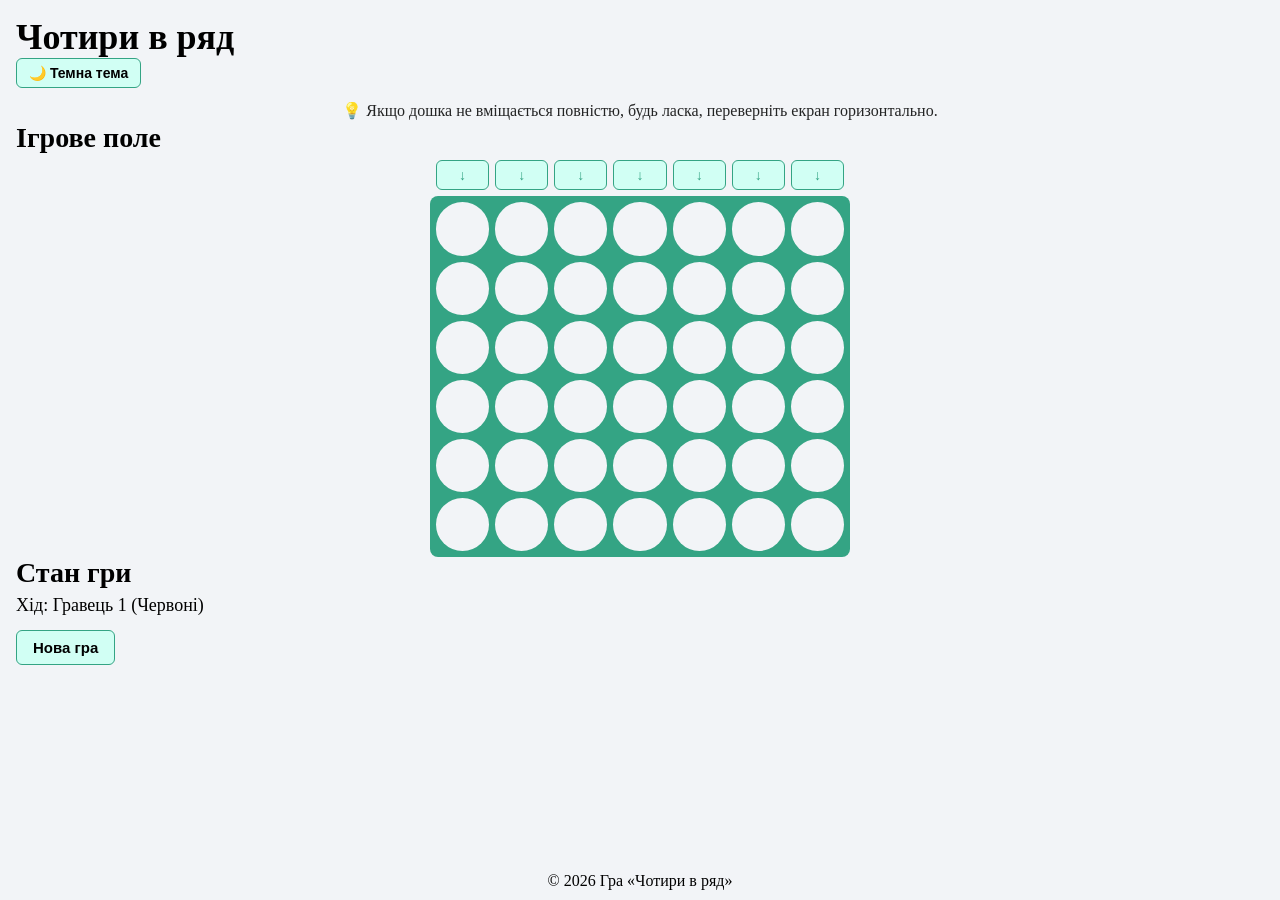
<file: index.html>
<!doctype html>
<html lang="uk">
    <head>
        <meta charset="utf-8">
        <title>Чотири в ряд</title>
        <meta name="description" content="Гра для двох гравців у браузері">
        <link rel="stylesheet" href="style.css">
        <script src="script.js" defer></script>
    </head>
    <body>
        <header>
            <h1>Чотири в ряд</h1>
            <button type="button" id="theme-toggle" class="theme-toggle-btn">🌙 Темна тема</button>
            <p class="rotate-hint">💡 Якщо дошка не вміщається повністю, будь ласка, переверніть екран горизонтально.</p>
        </header>
        <main>
            <section aria-labelledby="board-title">
                <h2 id="board-title">Ігрове поле</h2>
                <div class="controls">
                    <button class="col-btn" type="button" aria-label="Скинути фішку 1">↓</button>
                    <button class="col-btn" type="button" aria-label="Скинути фішку 2">↓</button>
                    <button class="col-btn" type="button" aria-label="Скинути фішку 3">↓</button>
                    <button class="col-btn" type="button" aria-label="Скинути фішку 4">↓</button>
                    <button class="col-btn" type="button" aria-label="Скинути фішку 5">↓</button>
                    <button class="col-btn" type="button" aria-label="Скинути фішку 6">↓</button>
                    <button class="col-btn" type="button" aria-label="Скинути фішку 7">↓</button>
                </div>
                <div class="board" id="board">
                    <div class="cell"></div>
                    <div class="cell"></div>
                    <div class="cell"></div>
                    <div class="cell"></div>
                    <div class="cell"></div>
                    <div class="cell"></div>
                    <div class="cell"></div>
                    <div class="cell"></div>
                    <div class="cell"></div>
                    <div class="cell"></div>
                    <div class="cell"></div>
                    <div class="cell"></div>
                    <div class="cell"></div>
                    <div class="cell"></div>
                    <div class="cell"></div>
                    <div class="cell"></div>
                    <div class="cell"></div>
                    <div class="cell"></div>
                    <div class="cell"></div>
                    <div class="cell"></div>
                    <div class="cell"></div>
                    <div class="cell"></div>
                    <div class="cell"></div>
                    <div class="cell"></div>
                    <div class="cell"></div>
                    <div class="cell"></div>
                    <div class="cell"></div>
                    <div class="cell"></div>
                    <div class="cell"></div>
                    <div class="cell"></div>
                    <div class="cell"></div>
                    <div class="cell"></div>
                    <div class="cell"></div>
                    <div class="cell"></div>
                    <div class="cell"></div>
                    <div class="cell"></div>
                    <div class="cell"></div>
                    <div class="cell"></div>
                    <div class="cell"></div>
                    <div class="cell"></div>
                    <div class="cell"></div>
                    <div class="cell"></div>
                </div>
            </section>
    
            <section aria-labelledby="panel-title">
                <h2 id="panel-title">Стан гри</h2>
                <p id="status">Хід: Гравець 1</p>
                <button class="theme-toggle-btn" type="button" id="reset">Нова гра</button>
            </section>
        </main>
    
        <footer>
            <p>© 2026 Гра «Чотири в ряд»</p>
        </footer>
    </body>
</html>
</file>
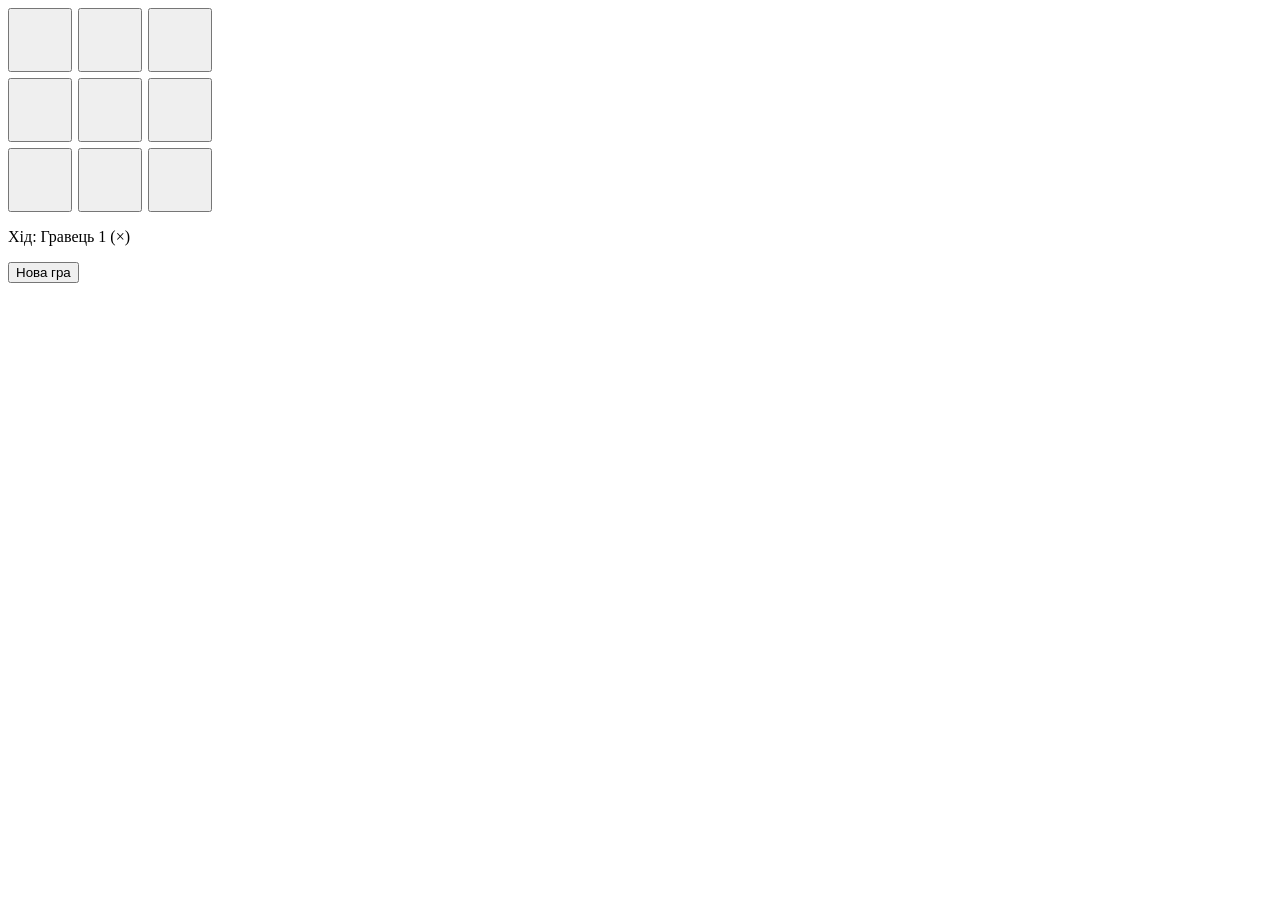
<file: index111.html>
<!doctype html>
<html lang="uk">
<head>
    <meta charset="utf-8">
    <title>Хрестики-нулики</title>
    <style>
        .board { display: grid; grid-template-columns: repeat(3, 64px); gap: 6px; }
        .cell  { height: 64px; font-size: 30px; }
    
        .cell.player-1 {
            color: #ff4757;
        }
    
        .cell.player-2 {
            color: #2ed573;
        }
    </style>
</head>
<body>
    <div class="board" id="board"></div>   
    <p id="status"></p>
    <button id="reset">Нова гра</button>
    <script src="ttt.js"></script>         
    </body>
</html>
</file>
<file: style.css>
*,
*::before,
*::after {
    box-sizing: border-box;
    margin: 0; /*прибирає зовнішні відступи за замовчуванням, які браузери автоматично додають до багатьох тегів*/
    padding: 0;
}

:root {
    --cols: 7;          
    --paper: #f2f4f7;
    --board: #34a484;
    --hole:  #f2f4f7;   
    --disc-1: #c8324a;  
    --disc-2: #e0a32e;  
    --gap: 6px;
    --btn-bg: #d1fff4;
    --text-color: black;
    --btn-hover: #5af8c8;
}
 
body {
    background-color: var(--paper);
    color: var(--text-color);
    padding: 16px; /* відступи від країв екрана */
}

.board {
    display: grid;
    grid-template-columns: repeat(var(--cols, 7), 1fr);
    gap: var(--gap);
    padding: var(--gap);
    background: var(--board);
    /* не ширше 420px, але й не ширше 88% екрана */
    width: min(420px, 88vw);
    border-radius: 8px;
    margin: 0 auto;
}
 
.cell {
    aspect-ratio: 1;
    border-radius: 50%;
    background: var(--hole);
}

.controls {
    display: grid;
    grid-template-columns: repeat(var(--cols, 7), 1fr);
    gap: var(--gap);
    width: min(420px, 88vw);
    padding: var(--gap);
    margin: 0 auto;
    border-radius: 8px;
}

.col-btn {
    padding: 6px 0;
    background-color: var(--btn-bg);
    color: var(--board);
    border: 1.5px solid var(--board);
    border-radius: 6px;
    font-size: 14px;
    font-weight: bold;
    cursor: pointer;
    transition: background-color 0.2s ease;
}

.col-btn:hover {
  background-color: var(--btn-hover);
}

/* темна тема */
body[data-theme="dark"] {
    --paper: #131a24;
    --board: #1247a1;
    --hole:  #131a24;   
    --disc-1: #d80024;  
    --disc-2: #d6ff40;
    --btn-bg: #6d92d2;
    --text-color: white;
    --btn-hover: #5497f5;
}
.theme-toggle-btn {
    padding: 6px 12px;
    background-color: var(--btn-bg);
    color: var(--text-color);
    border: 1.5px solid var(--board);
    border-radius: 6px;
    font-size: 14px;
    font-weight: bold;
    cursor: pointer;
    transition: background-color 0.2s ease;
}

.theme-toggle-btn:hover {
    background-color: var(--btn-hover);
}

.rotate-hint {
    margin-top: 12px;
    font-size: 16px;
    color: var(--text-color);
    opacity: 0.85;
    text-align: center;
    line-height: 1.4;
}

.cell.player-1 {
    background-color: var(--disc-1);
}

.cell.player-2 {
    background-color: var(--disc-2);
}

#status {
    font-size: 18px;
    font-weight: 500;
    margin: 6px 0;
}

#reset {
    margin-top: 8px;
    padding: 8px 16px;
    font-size: 15px;
}

footer {
    position: fixed;
    bottom: 0;
    left: 0;
    width: 100%;
    background-color: var(--paper);
    text-align: center;
    padding: 10px 0;
}

h1 {
    font-size: 36px;
}

h2 {
    font-size: 28px;
}

p {
    font-size: 16px;
}
</file>
